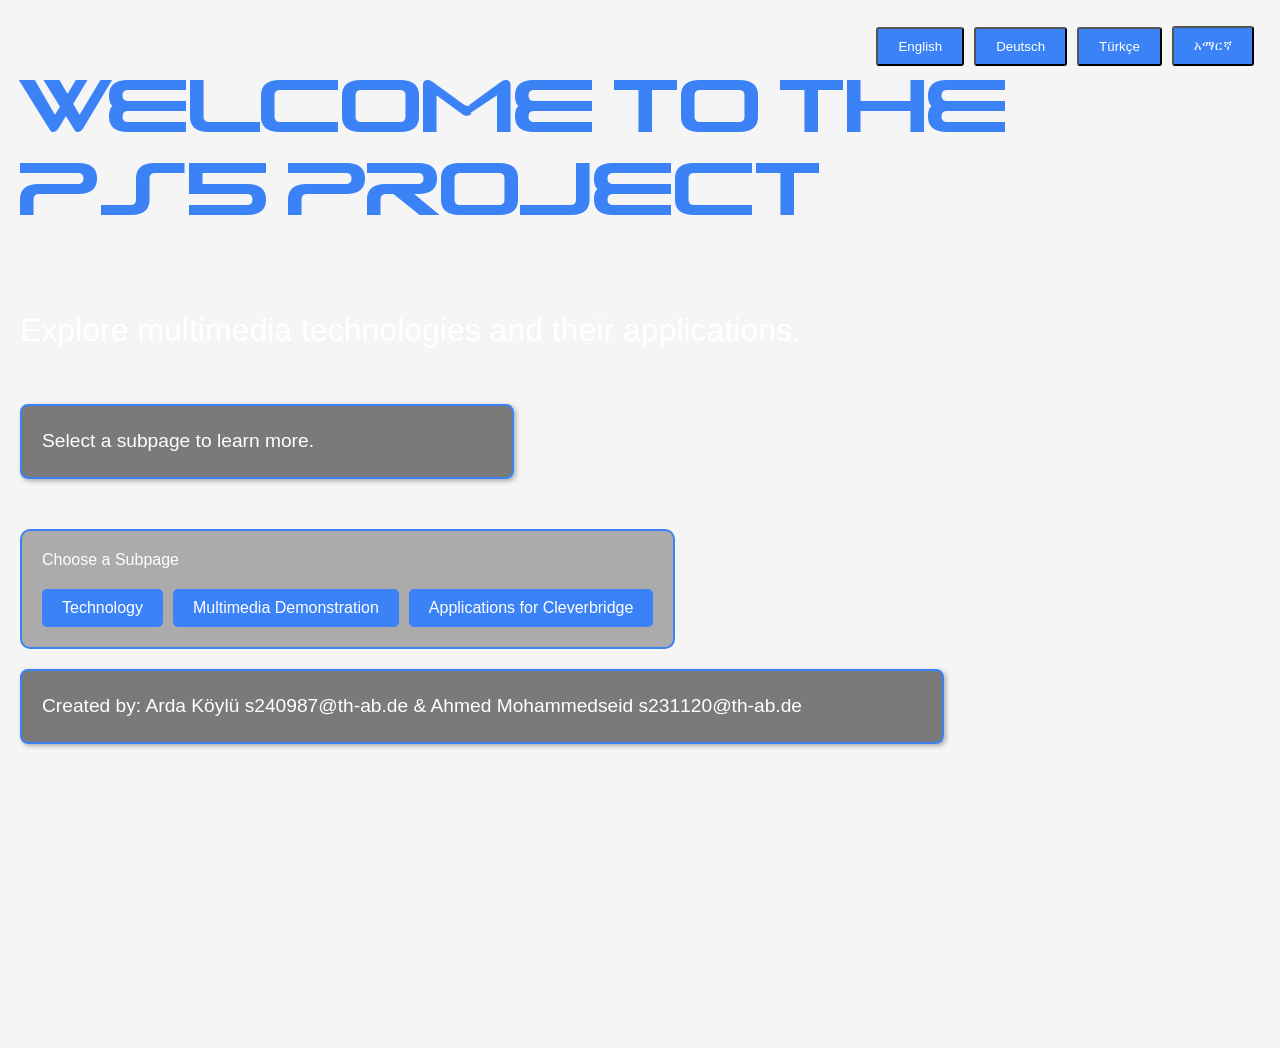
<file: index.html>
<!DOCTYPE html>
<html lang="en">
<head>
    <meta charset="UTF-8">
    <meta name="viewport" content="width=device-width, initial-scale=1.0">
    <title>Main Page</title>
    <link rel="stylesheet" href="styles/mainPageStyle.css">
</head>
<body>
<h1 id="title" class="positioned-text"></h1>

<p id="description" class="description"></p>

<p id="mainPageP" class="mainPageP"></p>

<div class="button-container">

    <div id="buttonPaneText" class="buttonPaneText"></div>

    <nav class="button-group">
        <a id="button1" href="subPage1.html" class="styled-button">Technology</a>
		<a id="button2" href="subPage2.html" class="styled-button">Multimedia Demonstration</a>
		<a id="button3" href="subPage3.html" class="styled-button">Applications for Cleverbridge</a>

    </nav>
</div>

<div id="language-switcher">
    <button onclick="setLanguage('en')">English</button>
    <button onclick="setLanguage('de')">Deutsch</button>
    <button onclick="setLanguage('tr')">Türkçe</button>
    <button onclick="setLanguage('am')">አማርኛ</button>
</div>

<footer>
    <p id="footer-text">/p>
</footer>

<script>
    const translations = {
        en: {
            title: "Welcome to the PS5 Project",
            description: "Explore multimedia technologies and their applications.",
            mainPageP: "Select a subpage to learn more.",
            buttonPaneText: "Choose a Subpage",
			button1: "Technology",
			button2: "Multimedia Demonstration",
			button3: "Applications for Cleverbridge",
            footerText: "Created by: Arda Köylü  s240987@th-ab.de & Ahmed Mohammedseid  s231120@th-ab.de"
        },
        de: {
            title: "Willkommen beim PS5-Projekt",
            description: "Entdecken Sie Multimedia-Technologien und ihre Anwendungen.",
            mainPageP: "Wählen Sie eine Unterseite, um mehr zu erfahren.",
            buttonPaneText: "Wählen Sie eine Unterseite",
			 button1: "Technologie",
			button2: "Multimedia-Demonstration",
			button3: "Anwendungen für Cleverbridge",
            footerText: "Erstellt von: Arda Köylü  s240987@th-ab.de & Ahmed Mohammedseid  s231120@th-ab.de"
        },
        tr: {
            title: "PS5 Projesine Hoş Geldiniz",
            description: "Multimedya teknolojilerini ve uygulamalarını keşfedin.",
            mainPageP: "Daha fazla bilgi edinmek için bir alt sayfa seçin.",
            buttonPaneText: "Bir Alt Sayfa Seçin",
			button1: "Teknoloji",
			button2: "Multimedya Gösterisi",
			button3: "Cleverbridge için Uygulamalar",
            footerText: "Hazırlayanlar: Arda Köylü  s240987@th-ab.de & Ahmed Mohammedseid  s231120@th-ab.de"
        },
        am: {
            title: "እንኳን ወደ PS5 ፕሮጀክት በደህና መጡ",
            description: "መልቲሚዲያ ቴክኖሎጂዎችን እና መተግበሪያቸውን ያስሱ።",
            mainPageP: "ተጨማሪ ለማወቅ አንድ ንዑስ ገጽ ይምረጡ።",
            buttonPaneText: "አንድ ንዑስ ገጽ ይምረጡ",
			button1: "ቴክኖሎጂ",
			button2: "የመልቲሚዲያ ማሳያ",
			button3: "ለክሌቨርብሪጅ መተግበሪያዎች",
            footerText: "የተሰራው በ፡ አርዳ ኩይሉ s240987@th-ab.de እና አህመድ ሙሐመድሰዒድ s231120@th-ab.de"
        }
    };

    let currentLanguage = 'en';

    function setLanguage(language) {
        currentLanguage = language;
        const textElements = {
            title: document.getElementById("title"),
            description: document.getElementById("description"),
            mainPageP: document.getElementById("mainPageP"),
            buttonPaneText: document.getElementById("buttonPaneText"),
			 button1: document.getElementById("button1"),
			button2: document.getElementById("button2"),
			button3: document.getElementById("button3"),
            footerText: document.getElementById("footer-text")
        };
        Object.keys(textElements).forEach(key => {
            if (textElements[key]) {
                textElements[key].innerText = translations[currentLanguage][key];
            }
        });
    }

    function navigateToPage(page) {
        const url = new URL(page, window.location.origin);
        url.searchParams.append("lang", currentLanguage);
        window.location.href = url;
    }

    // Set default language on page load
    setLanguage(currentLanguage);


</script>
</body>
</html>
</file>
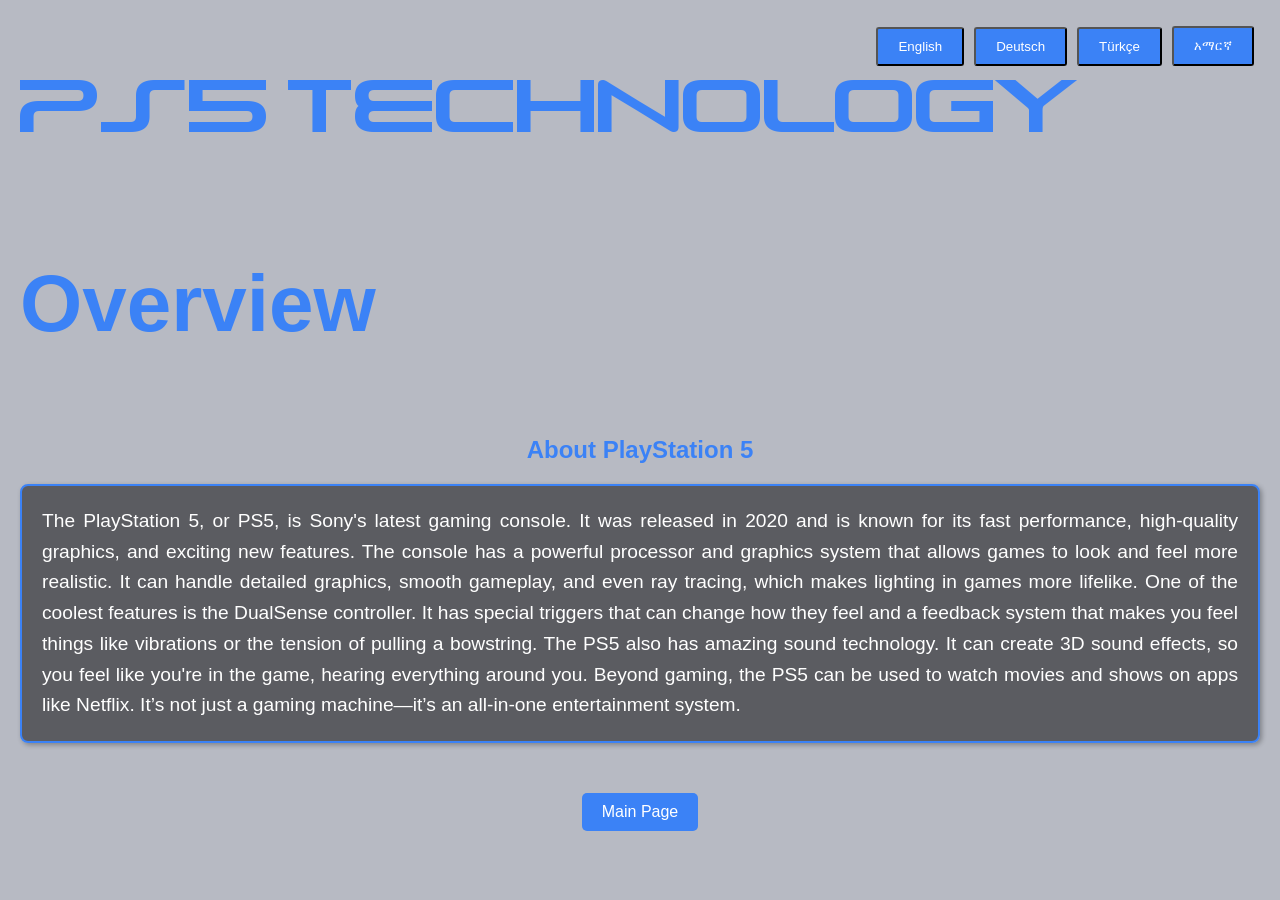
<file: subPage1.html>
<!DOCTYPE html>
<html lang="en">
<head>
    <meta charset="UTF-8">
    <title>PS5 Technology</title>
    <link rel="stylesheet" href="styles/subPage1Style.css">
</head>
<body>
<h1 id="title"></h1>

<section id="content"></section>

<nav>
    <a id="mainPageButton" href="index.html" class="styled-button">Main Page</a>
</nav>

<div id="language-switcher">
    <button onclick="setLanguage('en')">English</button>
    <button onclick="setLanguage('de')">Deutsch</button>
    <button onclick="setLanguage('tr')">Türkçe</button>
    <button onclick="setLanguage('am')">አማርኛ</button>
</div>

<script>
    const translations = {
        en: {
            title: "PS5 Technology",
            content: `<h1>Overview</h1>
                <h2>About PlayStation 5</h2>
                <p>The PlayStation 5, or PS5, is Sony's latest gaming console. It was released in 2020 and is known for its fast performance, high-quality graphics, and exciting new features.
                The console has a powerful processor and graphics system that allows games to look and feel more realistic. It can handle detailed graphics, smooth gameplay, and even ray tracing, which makes lighting in games more lifelike. 
                One of the coolest features is the DualSense controller. It has special triggers that can change how they feel and a feedback system that makes you feel things like vibrations or the tension of pulling a bowstring. 
                The PS5 also has amazing sound technology. It can create 3D sound effects, so you feel like you're in the game, hearing everything around you. 
                Beyond gaming, the PS5 can be used to watch movies and shows on apps like Netflix. It’s not just a gaming machine—it’s an all-in-one entertainment system.</p>`,
            footerText: "Created by Mo and Arda",
            mainPageButton: "Main Page"
        },
        de: {
            title: "PS5-Technologie",
            content: `<h1>Übersicht</h1>
                <h2>Über die PlayStation 5</h2>
                <p>Die PlayStation 5, oder PS5, ist die neueste Spielekonsole von Sony. Sie wurde 2020 veröffentlicht und ist bekannt für ihre hohe Leistung, hochwertige Grafik und aufregende neue Funktionen. 
                Die Konsole verfügt über einen leistungsstarken Prozessor und ein Grafiksystem, das Spiele realistischer aussehen und sich anfühlen lässt. Sie kann detaillierte Grafiken, flüssiges Gameplay und sogar Raytracing verarbeiten, wodurch Licht in Spielen lebensechter wird. 
                Eines der coolsten Features ist der DualSense-Controller. Er hat spezielle Trigger, die sich unterschiedlich anfühlen können, und ein Feedback-System, das Dinge wie Vibrationen oder die Spannung eines Bogenseils spürbar macht. 
                Die PS5 verfügt außerdem über eine erstaunliche Soundtechnologie. Sie kann 3D-Soundeffekte erzeugen, sodass Sie das Gefühl haben, im Spiel zu sein und alles um Sie herum zu hören. 
                Über das Spielen hinaus kann die PS5 verwendet werden, um Filme und Serien auf Apps wie Netflix anzusehen. Sie ist nicht nur eine Spielekonsole – sie ist ein komplettes Unterhaltungssystem.</p>`,
            footerText: "Erstellt von Mo und Arda",
            mainPageButton: "Hauptseite"
        },
        tr: {
            title: "PS5 Teknolojisi",
            content: `<h1>Genel Bakış</h1>
                <h2>PlayStation 5 Hakkında</h2>
                <p>PlayStation 5, veya PS5, Sony'nin en yeni oyun konsoludur. 2020 yılında piyasaya sürülmüş ve hızlı performansı, yüksek kaliteli grafikleri ve heyecan verici yeni özellikleriyle tanınmıştır. 
                Konsol, oyunları daha gerçekçi görünmesini ve hissettirmesini sağlayan güçlü bir işlemci ve grafik sistemine sahiptir. Ayrıntılı grafikleri, akıcı oynanışı ve hatta oyunlarda ışıklandırmayı daha gerçekçi hale getiren ışın izlemeyi kolayca işleyebilir. 
                En havalı özelliklerden biri DualSense kontrol cihazıdır. Farklı hissettirebilen özel tetikleyicilere ve titreşimler veya bir yay ipini çekmenin gerginliği gibi şeyleri hissetmenizi sağlayan bir geri bildirim sistemine sahiptir. 
                PS5 ayrıca harika bir ses teknolojisine sahiptir. Oyunun içindeymişsiniz gibi hissetmenizi sağlayan 3D ses efektleri oluşturabilir. 
                Oyun oynamanın ötesinde, PS5 Netflix gibi uygulamalarda film ve diziler izlemek için de kullanılabilir. Sadece bir oyun makinesi değil – her şeyin bir arada olduğu bir eğlence sistemidir.</p>`,
            footerText: "Mo ve Arda tarafından oluşturuldu",
            mainPageButton: "Ana Sayfa"
        },
        am: {
            title: "የ PS5 ቴክኖሎጂ",
            content: `<h1>እይታ</h1>
                <h2>ስለ ፕሌይስተሽን 5</h2>
                <p>ፕሌይ ስቴሽን 5 ወይም PS5 የ Sony አዲሱ የጨዋታ ኮንሶል ነው። በ2020 የተለቀቀው በከፍተኛ አፈፃፀሙ፣ ከፍተኛ ጥራት ባለው ግራፊክስ እና በአስደሳች አዳዲስ ባህሪያት ይታወቃል። 
                ኮንሶሉ ጨዋታዎችን የበለጠ እውነታዊ እንዲመስሉ እና እንዲሰማቸው የሚያደርግ ኃይለኛ ፕሮሰሰር እና የግራፊክስ ሲስተም አለው። እሱ ዝርዝር ግራፊክስ፣ ለስላሳ የጨዋታ ጨዋታ እና የጨረር ፍለጋን እንኳን ማስተናገድ ይችላል። 
                PS5 አስደናቂ የድምፅ ቴክኖሎጂም አለው። በጨዋታው ውስጥ እንዳለህ እንዲሰማህ በማድረግ 3D የድምፅ ተጽዕኖዎችን መፍጠር ይችላል። 
                ከጨዋታ ባሻገር፣ PS5 እንደ ኔትፍሊክስ ባሉ መተግበሪያዎች ላይ ፊልሞችን እና ተከታታዮችን ለመመልከት ሊያገለግል ይችላል።</p>`,
            footerText: "በሞ እና አርዳ የተፈጠረ",
            mainPageButton: "ዋና ገጽ"
        }
    };

    let currentLanguage = new URLSearchParams(window.location.search).get('lang') || 'en';

    function setLanguage(language) {
        currentLanguage = language;
        updateContent();
    }

    function updateContent() {
        document.getElementById("title").innerText = translations[currentLanguage].title;
        document.getElementById("content").innerHTML = translations[currentLanguage].content;
        document.getElementById("footer-text").innerText = translations[currentLanguage].footerText;

        // Update the Main Page button text
        const mainPageButton = document.getElementById("mainPageButton");
        if (mainPageButton) {
            mainPageButton.innerText = translations[currentLanguage].mainPageButton;
        }
    }

    // Set initial content
    updateContent();
</script>
</body>
</html>
</file>
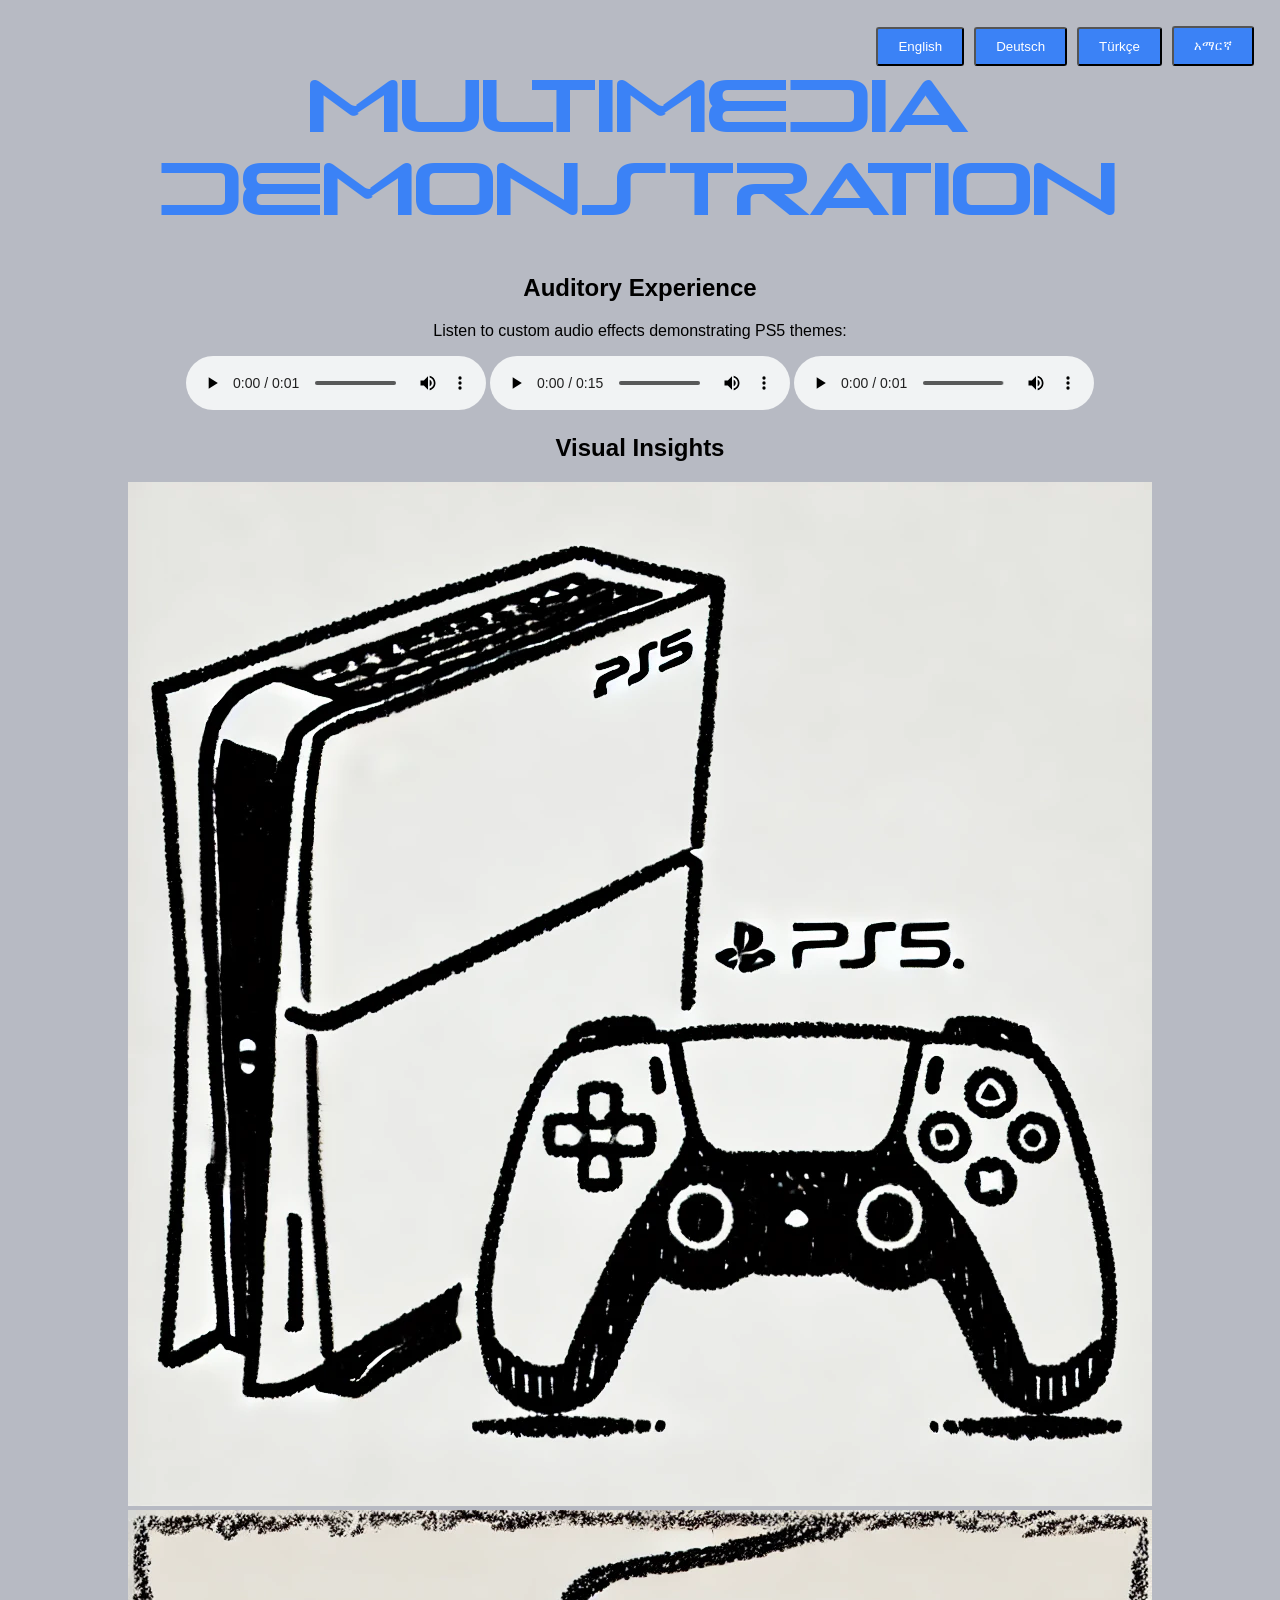
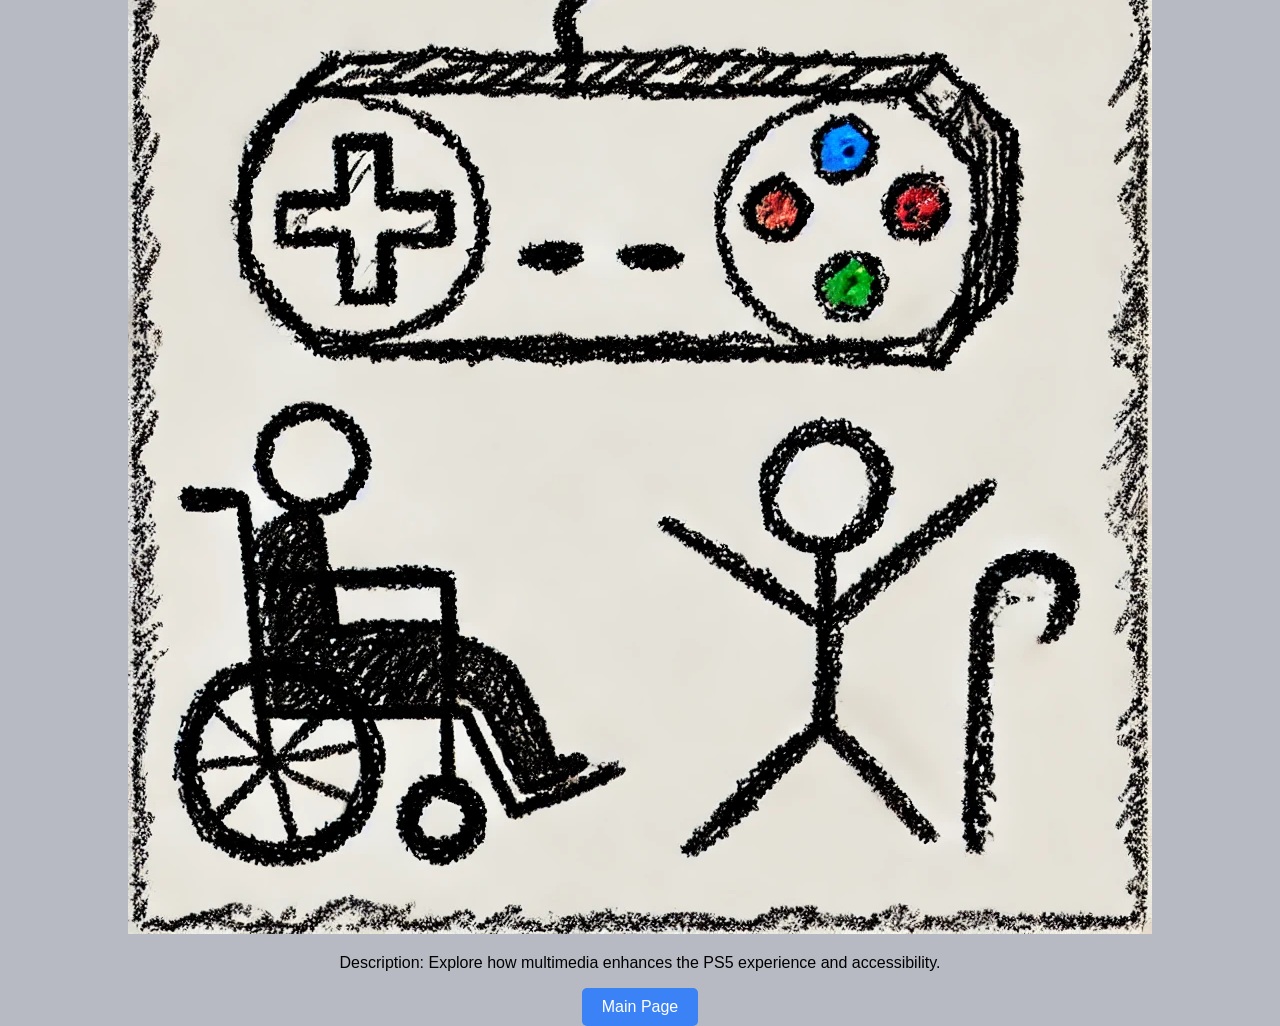
<file: subPage2.html>
<!DOCTYPE html>
<html lang="en">
<head>
    <meta charset="UTF-8">
    <title>Multimedia Demonstration</title>
    <link rel="stylesheet" href="styles/subPage2Style.css">
</head>
<body>
<h1 id="title"></h1>

<section id="content"></section>

<nav>
    <a id="mainPageButton" href="index.html" class="styled-button">Main Page</a>
</nav>

<div id="language-switcher">
    <button onclick="setLanguage('en')">English</button>
    <button onclick="setLanguage('de')">Deutsch</button>
    <button onclick="setLanguage('tr')">Türkçe</button>
    <button onclick="setLanguage('am')">አማርኛ</button>
</div>

<script>
    const translations = {
        en: {
            title: "Multimedia Demonstration",
            content: `<h2>Auditory Experience</h2>
                <p>Listen to custom audio effects demonstrating PS5 themes:</p>
                <audio controls><source src="assets/sounds/PS5 Platinum Trophy Sound Effect (edited).wav" type="audio/wav"></audio>
                <audio controls><source src="assets/sounds/Startup Sound Edited.mp3" type="audio/wav"></audio>
                <audio controls><source src="assets/sounds/PS5 Notification Sound.mp3" type="audio/mp3"></audio>
		
                <h2>Visual Insights</h2>
                <img src="assets/visuals/graphic1.webp" alt="PS5 console">
                <img src="assets/visuals/graphic2.webp" alt="Accessibility">
                <p>Description: Explore how multimedia enhances the PS5 experience and accessibility.</p>`,
            mainPageButton: "Main Page"
        },

        de: {
            title: "Multimedia-Demonstration",
            content: `<h2>Hörerfahrung</h2>
                <p>Hören Sie sich benutzerdefinierte Audioeffekte an, die PS5-Themen demonstrieren:</p>
                <audio controls><source src="assets/sounds/PS5 Platinum Trophy Sound Effect (edited).wav" type="audio/wav"></audio>
                <audio controls><source src="assets/sounds/Startup Sound Edited.mp3" type="audio/wav"></audio>
				<audio controls><source src="assets/sounds/PS5 Notification Sound.mp3" type="audio/mp3"></audio>

                <h2>Visuelle Einblicke</h2>
                <img src="assets/visuals/graphic1.webp" alt="PS5 console">
                <img src="assets/visuals/graphic2.webp" alt="Accessibility">
                <p>Beschreibung: Entdecken Sie, wie Multimedia das PS5-Erlebnis und die Zugänglichkeit verbessert.</p>`,
            mainPageButton: "Hauptseite"
        },

        tr: {
            title: "Multimedya Gösterimi",
            content: `<h2>İşitsel Deneyim</h2>
                <p>PS5 temalarını gösteren özel ses efektlerini dinleyin:</p>
                <audio controls><source src="assets/sounds/PS5 Platinum Trophy Sound Effect (edited).wav" type="audio/wav"></audio>
                <audio controls><source src="assets/sounds/Startup Sound Edited.mp3" type="audio/wav"></audio>
				<audio controls><source src="assets/sounds/PS5 Notification Sound.mp3" type="audio/mp3"></audio>

                <h2>Görsel Bilgiler</h2>
                <img src="assets/visuals/graphic1.webp" alt="PS5 console">
                <img src="assets/visuals/graphic2.webp" alt="Accessibility">
                <p>Açıklama: Multimedyanın PS5 deneyimini ve erişilebilirliğini nasıl geliştirdiğini keşfedin.</p>`,
            mainPageButton: "Ana Sayfa"
        },

        am: {
            title: "የተባባሪ ሚዲያ ድርጅት",
            content: `<h2>የምስማር ተሞክሮ</h2>
                <p>በ PS5 የተሰራ የድምፅ ተሞክሮዎችን ያስሱ፦</p>
                <audio controls><source src="clickSoundEditedVol2.wav" type="audio/wav"></audio>
                <audio controls><source src="newAudioEffect.wav" type="audio/wav"></audio>
				<audio controls><source src="assets/sounds/PS5 Notification Sound.mp3" type="audio/mp3"></audio>

                <h2>እንደቅኝ</h2>
                <img src="assets/visuals/graphic1.webp" alt="PS5 console">
                <img src="assets/visuals/graphic2.webp" alt="Accessibility">
                <p>መግለጫ፡ መልቲሚዲያ እንዴት የPS5 ልምድን እና ተደራሽነትን እንደሚያሳድግ ያስሱ።</p>`,
            mainPageButton: "ዋና ገጽ"
        }
    };

    let currentLanguage = new URLSearchParams(window.location.search).get('lang') || 'en';

    function setLanguage(language) {
        currentLanguage = language;
        updateContent();
    }

    function updateContent() {
        document.getElementById("title").innerText = translations[currentLanguage].title;
        document.getElementById("content").innerHTML = translations[currentLanguage].content;

        // Update the Main Page button text
        const mainPageButton = document.getElementById("mainPageButton");
        if (mainPageButton) {
            mainPageButton.innerText = translations[currentLanguage].mainPageButton;
        }
    }

    function navigateToPage(page) {
        const url = new URL(page, window.location.origin);
        url.searchParams.append("lang", currentLanguage);
        window.location.href = url;
    }

    // Set initial content
    updateContent();
</script>
</body>
</html>
</file>
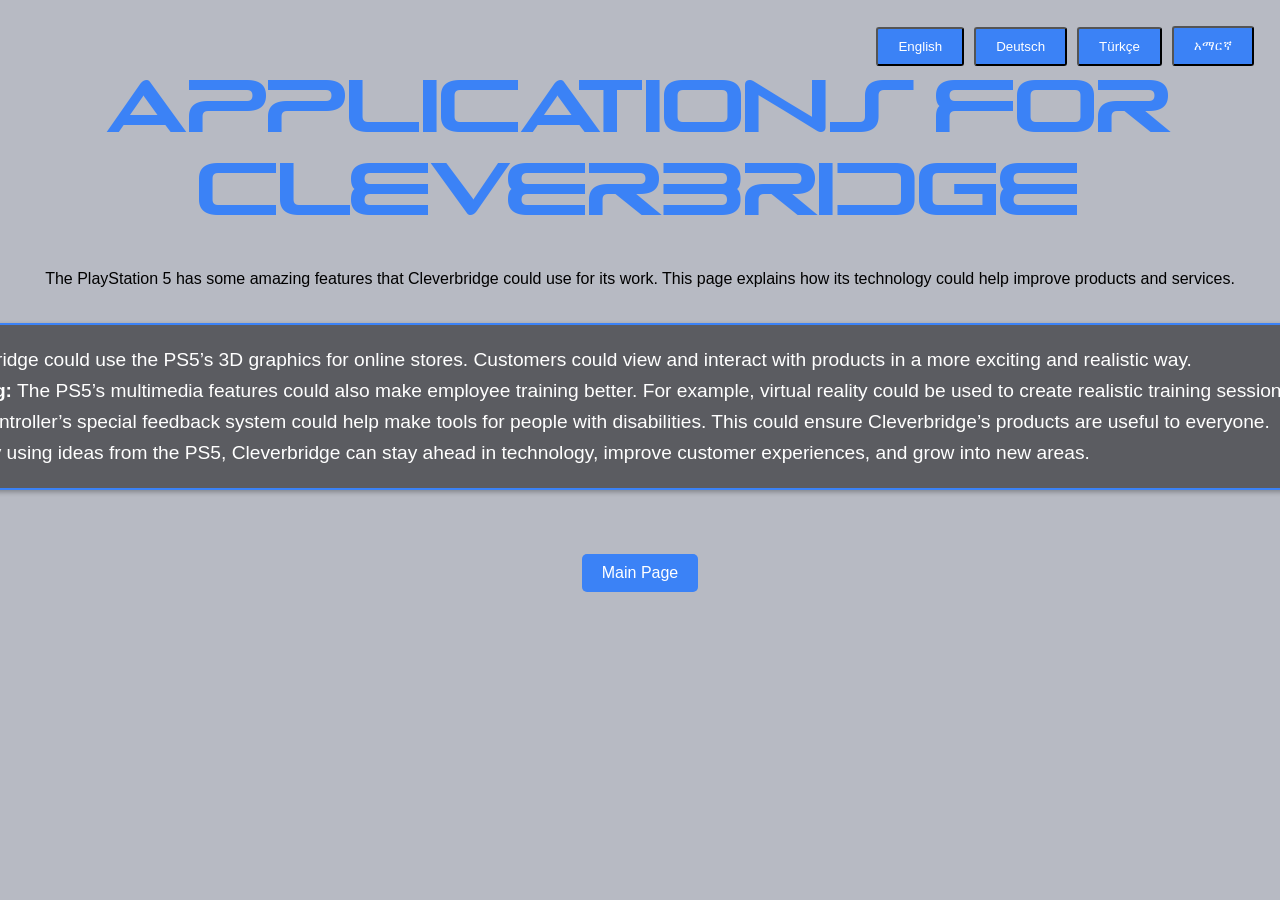
<file: subPage3.html>
<!DOCTYPE html>
<html lang="en">
<head>
    <meta charset="UTF-8">
    <title>Applications for Cleverbridge</title>
    <link rel="stylesheet" href="styles/subPage3Style.css">
</head>
<body>
<h1 id="title"></h1>

<section id="content"></section>

<nav>
    <a id="mainPageButton" href="index.html" class="styled-button">Main Page</a>
</nav>

<div id="language-switcher">
    <button onclick="setLanguage('en')">English</button>
    <button onclick="setLanguage('de')">Deutsch</button>
    <button onclick="setLanguage('tr')">Türkçe</button>
    <button onclick="setLanguage('am')">አማርኛ</button>
</div>

<script>
    const translations = {
        en: {
            title: "Applications for Cleverbridge",
            content: `
                <p>The PlayStation 5 has some amazing features that Cleverbridge could use for its work. This page explains how its technology could help improve products and services.</p>
                <ul>
                    <li><strong>Products:</strong> Cleverbridge could use the PS5’s 3D graphics for online stores. Customers could view and interact with products in a more exciting and realistic way.</li>
                    <li><strong>Employee Training:</strong> The PS5’s multimedia features could also make employee training better. For example, virtual reality could be used to create realistic training sessions for different job roles.</li>
                    <li><strong>Inclusivity:</strong> The controller’s special feedback system could help make tools for people with disabilities. This could ensure Cleverbridge’s products are useful to everyone.</li>
                    <li><strong>Future Growth:</strong> By using ideas from the PS5, Cleverbridge can stay ahead in technology, improve customer experiences, and grow into new areas.</li>
                </ul>`,
            mainPageButton: "Main Page"
        },
        de: {
            title: "Anwendungen für Cleverbridge",
            content: `
                <p>Die PlayStation 5 bietet erstaunliche Funktionen, die Cleverbridge für seine Arbeit nutzen könnte. Diese Seite erklärt, wie ihre Technologie dazu beitragen könnte, Produkte und Dienstleistungen zu verbessern.</p>
                <ul>
                    <li><strong>Produkte:</strong> Cleverbridge könnte die 3D-Grafik der PS5 für Online-Shops nutzen. Kunden könnten Produkte auf aufregendere und realistischere Weise betrachten und interagieren.</li>
                    <li><strong>Mitarbeiterschulung:</strong> Die Multimedia-Funktionen der PS5 könnten auch Mitarbeiterschulungen verbessern. Beispielsweise könnte Virtual Reality verwendet werden, um realistische Schulungsszenarien für verschiedene Rollen zu erstellen.</li>
                    <li><strong>Inklusivität:</strong> Das spezielle Feedback-System des Controllers könnte helfen, Werkzeuge für Menschen mit Behinderungen zu entwickeln. Dadurch könnten Cleverbridge-Produkte für alle nützlich sein.</li>
                    <li><strong>Zukunftswachstum:</strong> Durch die Nutzung von PS5-Ideen kann Cleverbridge technologisch vorausbleiben, Kundenerfahrungen verbessern und in neue Bereiche wachsen.</li>
                </ul>`,
            mainPageButton: "Hauptseite"
        },
        tr: {
            title: "Cleverbridge İçin Uygulamalar",
            content: `
                <p>PlayStation 5, Cleverbridge’in çalışmaları için kullanabileceği harika özelliklere sahiptir. Bu sayfa, bu teknolojinin ürün ve hizmetlerin geliştirilmesine nasıl yardımcı olabileceğini açıklar.</p>
                <ul>
                    <li><strong>Ürünler:</strong> Cleverbridge, PS5’in 3D grafiklerini çevrimiçi mağazalar için kullanabilir. Müşteriler, ürünleri daha heyecan verici ve gerçekçi bir şekilde görüntüleyebilir ve etkileşimde bulunabilir.</li>
                    <li><strong>Çalışan Eğitimi:</strong> PS5’in multimedya özellikleri, çalışan eğitimi için de faydalı olabilir. Örneğin, sanal gerçeklik, farklı iş rollerine yönelik gerçekçi eğitim oturumları oluşturmak için kullanılabilir.</li>
                    <li><strong>Kapsayıcılık:</strong> Kontrol cihazının özel geri bildirim sistemi, engelli bireyler için araçlar geliştirmeye yardımcı olabilir. Bu, Cleverbridge’in ürünlerinin herkes için yararlı olmasını sağlayabilir.</li>
                    <li><strong>Gelecek Büyüme:</strong> PS5’ten alınan fikirlerle Cleverbridge, teknolojide önde olabilir, müşteri deneyimlerini iyileştirebilir ve yeni alanlara büyüyebilir.</li>
                </ul>`,
            mainPageButton: "Ana Sayfa"
        },
        am: {
            title: "ለክሌቨርብሪጅ መተግበሪያዎች",
            content: `>
                <p>PlayStation 5 ክሌቨርብሪጅ ለስራው ሊጠቀምባቸው የሚችላቸው አንዳንድ አስደናቂ ባህሪያት አሉት። ይህ ገጽ ቴክኖሎጂው ምርቶችን እና አገልግሎቶችን ለማሻሻል እንዴት እንደሚረዳ ያብራራል።</p>
                <ul>
                    <li><strong>ምርቶች:</strong> ክሌቨርብሪጅ የPS5ን 3-ል ግራፊክስ ለመስመር ላይ መደብሮች መጠቀም ይችላል። ደንበኞች የበለጠ አስደሳች እና ተጨባጭ በሆነ መንገድ ምርቶችን ማየት እና መገናኘት ይችላሉ።</li>
                    <li><strong>የሰራተኛ ማሰልጠኛ፡ </strong> የመቆጣጠሪያው ልዩ የግብረመልስ ስርዓት ለአካል ጉዳተኞች መሳሪያዎችን ለመስራት ሊያግዝ ይችላል። ይህ የክሌቨርብሪጅ ምርቶች ለሁሉም ሰው ጠቃሚ መሆናቸውን ማረጋገጥ ይችላል።</li>
                    <li><strong>አካታችነት</strong> ለማንኛውም በርኩሽነት የምርት ማቅረብ በክሌቨርብሪጅ አቅርብታቸውን ይደርሳል።</li>
                    <li><strong>የወደፊት እድገት፡</strong> ከPS5 የመጡ ሃሳቦችን በመጠቀም ክሌቨርብሪጅ በቴክኖሎጂ ወደፊት ሊቆይ፣ የደንበኛ ተሞክሮዎችን ማሻሻል እና ወደ አዲስ አካባቢዎች ማደግ ይችላል።</li>
                </ul>`,
            mainPageButton: "ዋና ገጽ"
        }
    };

    let currentLanguage = new URLSearchParams(window.location.search).get('lang') || 'en';

    function setLanguage(language) {
        currentLanguage = language;
        updateContent();
    }

    function updateContent() {
        document.getElementById("title").innerText = translations[currentLanguage].title;
        document.getElementById("content").innerHTML = translations[currentLanguage].content;

        // Update the Main Page button text
        const mainPageButton = document.getElementById("mainPageButton");
        if (mainPageButton) {
            mainPageButton.innerText = translations[currentLanguage].mainPageButton;
        }
    }

    function navigateToPage(page) {
        const url = new URL(page, window.location.origin);
        url.searchParams.append("lang", currentLanguage);
        window.location.href = url;
    }

    // Set initial content
    updateContent();
</script>
</body>
</html>
</file>
<file: styles/mainPageStyle.css>
body {
    background-image: url("https://wallpapers.com/images/hd/playstation-ps5-console-nsndc8ewygduy1nh.jpg");
    background-size: cover;
    font-family: Arial, sans-serif;
    background-color: #f5f5f5;
    margin: 0;
    padding: 0;	
    height: 1000px;
    overflow-y: scroll;
    background-attachment: fixed;
}


.logo {
    width: 450px;
    height: auto;
    position: absolute;
    top: 300px;
    left: 1400px;
    object-fit: cover;
    object-position: center;
}


::-webkit-scrollbar {
  width: 15px;
}

::-webkit-scrollbar-track {
  background-color: #f1f1f1;
}

::-webkit-scrollbar-thumb {
  background-color: #888;
}

@font-face {
    font-family: 'myFont';
    src: url('../assets/fonts/myFont.ttf') format('truetype');
    font-weight: normal;
    font-style: normal;
    font-display: swap;
}

h1 {
    font-family: 'myFont', sans-serif;
    font-size: 4.5rem;
    color: #3b82f6;
    display: flex;
    align-items: flex-start;
    justify-content: flex-start;
    padding: 20px;
    align-items: flex-start;
    margin-bottom: 10px;
}

p {
  text-size: 2rem;
  line-height: 1.5;
  margin-bottom: 1rem;
  color: white;
}

p.mainPageP {
  margin-left: 20px;
  margin-bottom: 50px;
  width: 850px;
  font-size: 1.2rem;
  padding: 20px;
  word-wrap: break-word;
  overflow-wrap: break-word;
  border: 2px solid #3b82f6;
  white-space: normal;
  text-align: justify;
  line-height: 1.6;
  background-color: rgba(0, 0, 0, 0.5);
  border-radius: 8px;
  box-shadow: 2px 2px 5px rgba(0, 0, 0, 0.3);
  width: 450px;
}

p.description {
    margin-bottom: 30px;
    font-size: 2rem;
    color: white;
    display: flex;
    align-items: flex-start;
    justify-content: flex-start;
    padding: 20px;
}

.button-container {
  display: flex;
  flex-direction: column;
  align-items: flex-start;
  border: 2px solid #3b82f6;
  padding: 20px;
  border-radius: 10px;
  width: fit-content;
  margin: 20px;
  gap: 10px;
  background-color: rgba(0, 0, 0, 0.3);
}

.buttonPaneText {
  color: white;
  text-align: left;
  margin-bottom: 10px;

}

nav.button-group {
    display: flex;
    gap: 10px;
    margin: 0;
}

nav.button-group > button {
    display: inline-block;
    padding: 10px 20px;
    margin: 0;
    text-decoration: none;
    color: white;
    background-color: #3b82f6;
    border-radius: 5px;
    cursor: pointer;
    transition: background-color 0.3s ease;
}

nav.button-group > button:hover {
  background-color: #2563eb;
}

#language-switcher {
    position: absolute;
    top: 0.7em;
    right: 0.7em;
    z-index: 10;
    display: flex;
    align-items: center;
    padding: 10px;
    border-radius: 3px;
}

#language-switcher > button {
    display: inline-block;
    padding: 10px 20px;
    margin: 5px;
    text-decoration: none;
    color: white;
    background-color: #3b82f6;
    border-radius: 3px;
    cursor: pointer;
    transition: background-color 0.3s ease;
}

#language-switcher > button:hover {
  background-color: #2563eb;
}

.created-by {
  position: absolute;
  left: 1400px;
  top: 500px;
  margin: 0;
  width: 450px;
  font-size: 1.2rem;
  padding: 20px;
  word-wrap: break-word;
  overflow-wrap: break-word;
  border: 2px solid #3b82f6;
  white-space: normal;
  text-align: justify;
  line-height: 1.6;
  background-color: rgba(0, 0, 0, 0.5);
  border-radius: 8px;
  box-shadow: 2px 2px 5px rgba(0, 0, 0, 0.3);
}

.created-by h2 {
  color: white;
  text-align: center;
  margin-bottom: 20px;
}

.creators {
  display: flex;
  flex-direction: column;
  gap: 10px;
}

.creators p {
  top: 600px;
  left: 1400px;
  color: white;
  margin: 0;
  padding: 10px;
  background-color: rgba(255, 255, 255, 0.1);
  border-radius: 5px;
  text-align: center;
}
.styled-button {
    display: inline-block;
    padding: 10px 20px;
    margin: 0;
    text-decoration: none;
    color: white;
    background-color: #3b82f6;
    border-radius: 5px;
    cursor: pointer;
    transition: background-color 0.3s ease;
}

.styled-button:hover {
    background-color: #2563eb;
}

#footer-text{
  margin-left: 20px;
  margin-bottom: 50px;
  width: 850px;
  font-size: 1.2rem;
  padding: 20px;
  word-wrap: break-word;
  overflow-wrap: break-word;
  border: 2px solid #3b82f6;
  white-space: normal;
  text-align: justify;
  line-height: 1.6;
  background-color: rgba(0, 0, 0, 0.5);
  border-radius: 8px;
  box-shadow: 2px 2px 5px rgba(0, 0, 0, 0.3);
  width: 880px;
}
</file>
<file: styles/subPage1Style.css>
body {
    font-family: Arial, sans-serif;
    text-align: center;
    background-color: #b7bac3;
    margin: 0;
    padding: 0;
}

h1 {
    font-size: 5rem;
    color: #3b82f6;
    display: flex;
    align-items: flex-start;
    justify-content: flex-start;
    padding: 20px;
    align-items: flex-start;
}



nav > button {
    display: inline-block;
    padding: 10px 20px;
    margin: 5px;
    text-decoration: none;
    color: white;
    background-color: #3b82f6;
    border-radius: 5px;
}
.styled-button {
    display: inline-block;
    padding: 10px 20px;
    margin: 0;
    text-decoration: none;
    color: white;
    background-color: #3b82f6;
    border-radius: 5px;
    cursor: pointer;
    transition: background-color 0.3s ease;
}

.styled-button:hover {
    background-color: #2563eb;
}
#language-switcher {
    position: absolute;
    top: 0.7em;
    right: 0.7em;
    z-index: 10;
    display: flex;
    align-items: center;
    padding: 10px;
    border-radius: 3px;
}

#language-switcher > button {
    display: inline-block;
    padding: 10px 20px;
    margin: 5px;
    text-decoration: none;
    color: white;
    background-color: #3b82f6;
    border-radius: 3px;
    cursor: pointer;
    transition: background-color 0.3s ease;
}

#language-switcher > button:hover {
  background-color: #2563eb;
}

@font-face {
    font-family: 'myFont';
    src: url('../assets/fonts/myFont.ttf') format('truetype');
    font-weight: normal;
    font-style: normal;
    font-display: swap;
}

h1#title {
    font-family: 'myFont', sans-serif;
    font-size: 4.5rem;
    color: #3b82f6;
    display: flex;
    align-items: flex-start;
    justify-content: flex-start;
    padding: 20px;
    align-items: flex-start;
    margin-bottom: 10px;
}

p {
  color: white;
  margin-left: 20px;
  margin-right: 20px;
  margin-bottom: 50px;

  font-size: 1.2rem;
  padding: 20px;
  word-wrap: break-word;
  overflow-wrap: break-word;
  border: 2px solid #3b82f6;
  white-space: normal;
  text-align: justify;
  line-height: 1.6;
  background-color: rgba(0, 0, 0, 0.5);
  border-radius: 8px;
  box-shadow: 2px 2px 5px rgba(0, 0, 0, 0.3);
}

h2{
color: #3b82f6;
}
</file>
<file: styles/subPage2Style.css>
body {
    background-size: cover;
    font-family: Arial, sans-serif;
    text-align: center;
    background-color: #b7bac3;
    margin: 0;
    padding: 0;
}

h1 {
    font-size: 5rem;
    color: #3b82f6;
    display: flex;
    align-items: flex-start;
    justify-content: flex-start;
    padding: 20px;
    align-items: flex-start;
}

nav > button {
    display: inline-block;
    padding: 10px 20px;
    margin: 5px;
    text-decoration: none;
    color: white;
    background-color: #3b82f6;
    border-radius: 5px;
}
.styled-button {
    display: inline-block;
    padding: 10px 20px;
    margin: 0;
    text-decoration: none;
    color: white;
    background-color: #3b82f6;
    border-radius: 5px;
    cursor: pointer;
    transition: background-color 0.3s ease;
}

.styled-button:hover {
    background-color: #2563eb;
}
#language-switcher {
    position: absolute;
    top: 0.7em;
    right: 0.7em;
    z-index: 10;
    display: flex;
    align-items: center;
    padding: 10px;
    border-radius: 3px;
}

#language-switcher > button {
    display: inline-block;
    padding: 10px 20px;
    margin: 5px;
    text-decoration: none;
    color: white;
    background-color: #3b82f6;
    border-radius: 3px;
    cursor: pointer;
    transition: background-color 0.3s ease;
}

#language-switcher > button:hover {
  background-color: #2563eb;
}
@font-face {
    font-family: 'myFont';
    src: url('../assets/fonts/myFont.ttf') format('truetype');
    font-weight: normal;
    font-style: normal;
    font-display: swap;
}
h1#title {
    font-family: 'myFont', sans-serif;
    font-size: 4.5rem;
    color: #3b82f6;
    display: flex;
    align-items: flex-start;
    justify-content: flex-start;
    padding: 20px;
    align-items: flex-start;
    margin-bottom: 10px;
}
</file>
<file: styles/subPage3Style.css>
body {
    background-size: cover;
    font-family: Arial, sans-serif;
    text-align: center;
    background-color: #b7bac3;
    margin: 0;
    padding: 0;
}

h1 {
    font-size: 5rem;
    color: #3b82f6;
    display: flex;
    align-items: flex-start;
    justify-content: flex-start;
    padding: 20px;
    align-items: flex-start;
}

nav > button {
    display: inline-block;
    padding: 10px 20px;
    margin: 5px;
    text-decoration: none;
    color: white;
    background-color: #3b82f6;
    border-radius: 5px;
    position: relative;
    top: 10px;
}
.styled-button {
    display: inline-block;
    padding: 10px 20px;
    text-decoration: none;
    color: white;
    background-color: #3b82f6;
    border-radius: 5px;
    cursor: pointer;
    transition: background-color 0.3s ease;
    position: relative;
    top: 250px;
}

.styled-button:hover {
    background-color: #2563eb;
}
#language-switcher {
    position: absolute;
    top: 0.7em;
    right: 0.7em;
    z-index: 10;
    display: flex;
    align-items: center;
    padding: 10px;
    border-radius: 3px;
}

#language-switcher > button {
    display: inline-block;
    padding: 10px 20px;
    margin: 5px;
    text-decoration: none;
    color: white;
    background-color: #3b82f6;
    border-radius: 3px;
    cursor: pointer;
    transition: background-color 0.3s ease;
}

#language-switcher > button:hover {
  background-color: #2563eb;
}

@font-face {
    font-family: 'myFont';
    src: url('../assets/fonts/myFont.ttf') format('truetype');
    font-weight: normal;
    font-style: normal;
    font-display: swap;
}

h1#title {
    font-family: 'myFont', sans-serif;
    font-size: 4.5rem;
    color: #3b82f6;
    display: flex;
    align-items: flex-start;
    justify-content: flex-start;
    padding: 20px;
    align-items: flex-start;
    margin-bottom: 10px;
}
ul {
  color: white;
  margin-left: 20px;
  margin-right: 20px;
  margin-bottom: 50px;
  width: 1650px;
  font-size: 1.2rem;
  padding: 20px;
  word-wrap: break-word;
  overflow-wrap: break-word;
  border: 2px solid #3b82f6;
  white-space: normal;
  text-align: justify;
  line-height: 1.6;
  background-color: rgba(0, 0, 0, 0.5);
  border-radius: 8px;
  box-shadow: 2px 2px 5px rgba(0, 0, 0, 0.3);
    position: absolute;
    left: 50%;
    transform: translateX(-50%)
}
</file>
